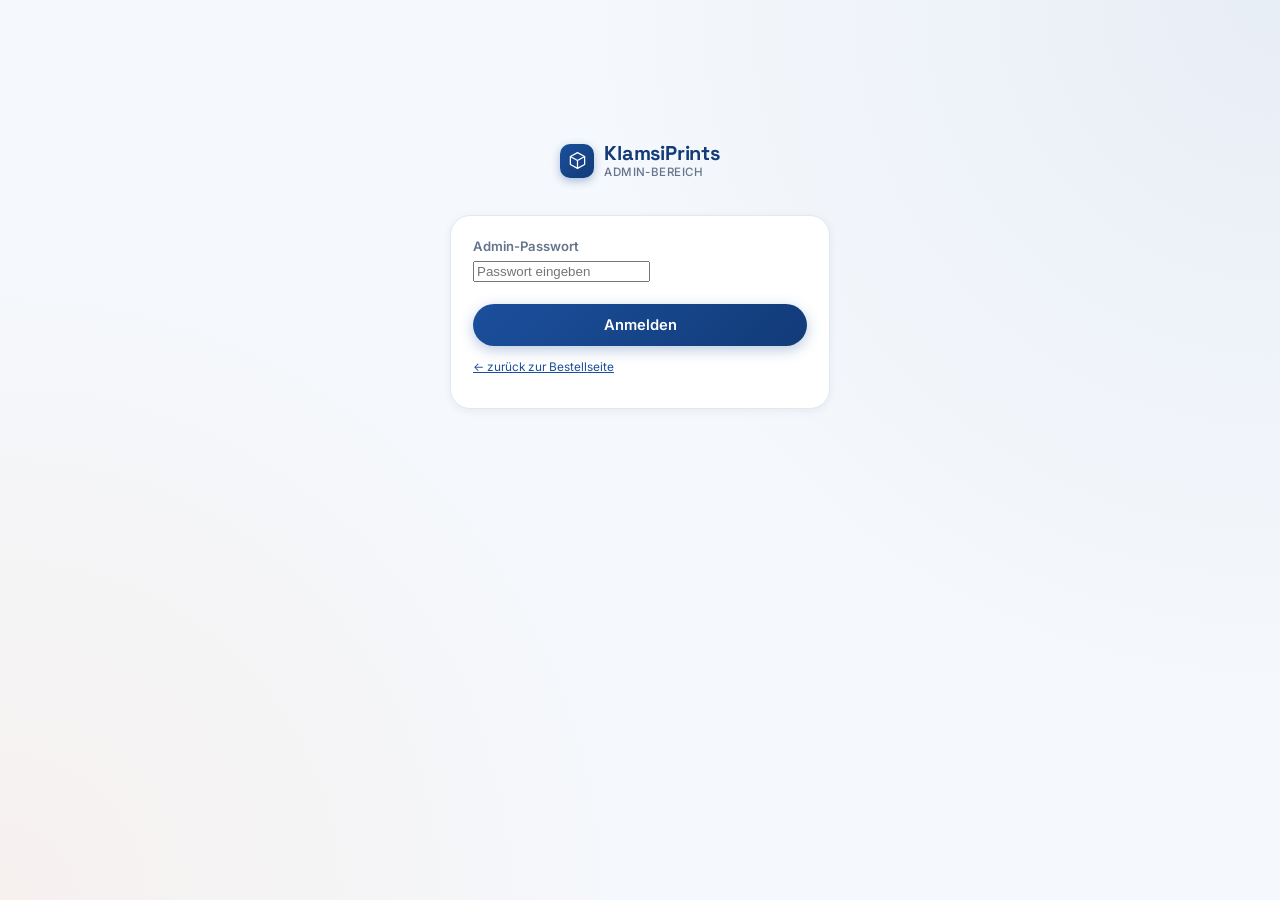
<file: Admin.html>
<!DOCTYPE html>
<html lang="de">
<head>
<meta charset="UTF-8">
<meta name="viewport" content="width=device-width, initial-scale=1.0">
<link rel="icon" type="image/png" href="img/favicon.png">
<title>KlamsiPrints – Admin</title>
<link rel="stylesheet" href="Style.css">
<style>
  .admin-shell{ max-width: 1440px; margin: 0 auto; padding: 28px 32px 80px; }
  .login-wrap{ max-width: 380px; margin: 12vh auto 0; text-align: center; }
  .login-wrap .card{ text-align: left; }
  table{ width: 100%; border-collapse: collapse; font-size: .85rem; }
  th, td{ text-align: left; padding: 10px 12px; border-bottom: 1px solid var(--border); vertical-align: top; }
  th{ color: var(--text-muted); font-size: .72rem; text-transform: uppercase; letter-spacing: .04em; }
  tr:hover td{ background: var(--blue-light); }
  .table-wrap{ overflow-x: auto; }
  .admin-toolbar{ display:flex; flex-wrap: wrap; gap: 10px; align-items: center; margin-bottom: 18px; }
  .admin-toolbar .nav-spacer{ flex: 1; }
  .stat-row{ display:flex; gap: 14px; margin-bottom: 20px; flex-wrap: wrap; }
  .stat-card{ background: var(--surface); border: 1.5px solid var(--border); border-radius: var(--radius); padding: 14px 18px; flex: 1; min-width: 140px; }
  .stat-card .n{ font-size: 1.4rem; font-weight: 700; color: var(--blue-dark); font-family: 'Space Grotesk', sans-serif; }
  .stat-card .l{ font-size: .74rem; color: var(--text-muted); text-transform: uppercase; letter-spacing: .04em; }
  .empty-state{ text-align: center; padding: 40px 20px; color: var(--text-muted); }
  .sheet-config{ margin-top: 24px; }
  .sheet-config input{ margin-bottom: 10px; }
  .status-pill{ font-size: .7rem; font-weight: 700; padding: 3px 10px; border-radius: var(--radius-pill); }
  .status-ok{ background: var(--success-light); color: var(--success); }
  .status-off{ background: #EEF1F6; color: #8A94A6; }
  .order-status{ min-width: 145px; padding: 7px 9px; font: inherit; font-size: .78rem; }
  .order-complete{ width: 18px; height: 18px; accent-color: var(--success); cursor: pointer; }
  .order-dot{ display: inline-block; width: 12px; height: 12px; margin-right: 8px; border-radius: 50%; vertical-align: -1px; }
  .order-dot-planning{ background: #2F80ED; }
  .order-dot-printing{ background: #F2C94C; }
  .order-dot-ready{ background: #2FAE66; }
  .is-complete td{ opacity: .62; }
  .is-complete td:first-child{ text-decoration: line-through; }
  .order-delete{ width:34px; height:34px; padding:0; display:inline-grid; place-items:center; border:1px solid #F0C8C5; border-radius:var(--radius-sm); background:#FFF6F5; color:var(--danger); cursor:pointer; }
  .order-delete:hover{ background:#FDE8E6; }
  .order-delete svg{ width:17px; height:17px; }
</style>
</head>
<body>

<!-- LOGIN -->
<div class="admin-shell" id="loginScreen">
  <div class="login-wrap">
    <div class="top-bar" style="justify-content:center; margin-bottom: 30px;">
      <span class="brand">
        <span class="brand-mark">
          <svg viewBox="0 0 24 24" fill="none" xmlns="http://www.w3.org/2000/svg">
            <path d="M12 2L3 7v10l9 5 9-5V7l-9-5z" stroke="white" stroke-width="1.6" stroke-linejoin="round"/>
            <path d="M3 7l9 5 9-5M12 12v10" stroke="white" stroke-width="1.6" stroke-linejoin="round"/>
          </svg>
        </span>
        <span class="brand-text">KlamsiPrints<span class="brand-sub">Admin-Bereich</span></span>
      </span>
    </div>
    <div class="card">
      <div class="field">
        <label for="pwInput">Admin-Passwort</label>
        <input type="password" id="pwInput" placeholder="Passwort eingeben" autocomplete="current-password">
      </div>
      <p class="error-text" id="pwError">Falsches Passwort.</p>
      <button type="button" class="btn btn-primary" id="loginBtn" style="width:100%; justify-content:center; margin-top:6px;">Anmelden</button>
      <p class="field-hint" style="margin-top:14px;"><a href="index.html">&larr; zurück zur Bestellseite</a></p>
    </div>
  </div>
</div>

<!-- DASHBOARD -->
<div class="admin-shell" id="dashScreen" style="display:none;">
  <div class="top-bar">
    <span class="brand">
      <span class="brand-mark">
        <svg viewBox="0 0 24 24" fill="none" xmlns="http://www.w3.org/2000/svg">
          <path d="M12 2L3 7v10l9 5 9-5V7l-9-5z" stroke="white" stroke-width="1.6" stroke-linejoin="round"/>
          <path d="M3 7l9 5 9-5M12 12v10" stroke="white" stroke-width="1.6" stroke-linejoin="round"/>
        </svg>
      </span>
      <span class="brand-text">KlamsiPrints<span class="brand-sub">Admin-Bereich</span></span>
    </span>
    <button class="btn btn-ghost btn-sm" id="logoutBtn" type="button">Abmelden</button>
  </div>

  <div class="stat-row" id="statRow"></div>

  <div class="admin-toolbar">
    <button class="btn btn-accent btn-sm" id="exportCsvBtn" type="button">CSV exportieren</button>
    <button class="btn btn-ghost btn-sm" id="clearBtn" type="button">Alle Bestellungen löschen</button>
    <div class="nav-spacer"></div>
    <a class="btn btn-ghost btn-sm" href="index.html">Zur Bestellseite</a>
  </div>

  <div class="card" style="padding:0; overflow:hidden;">
    <div class="table-wrap">
      <table id="ordersTable">
        <thead>
          <tr>
            <th>Bestell-Nr.</th>
            <th>Datum</th>
            <th>Kunde</th>
            <th>Produkte</th>
            <th>Versand</th>
            <th>Zahlung</th>
            <th>Gesamt</th>
            <th>Status</th>
            <th>Erledigt</th>
            <th aria-label="Aktionen"></th>
          </tr>
        </thead>
        <tbody id="ordersBody"></tbody>
      </table>
    </div>
    <div class="empty-state" id="emptyState" style="display:none;">
      Noch keine Bestellungen vorhanden.
    </div>
  </div>

  <div class="card sheet-config">
    <h3 class="step-title" style="font-size:1.05rem; margin-bottom:6px;">Google Sheets Synchronisierung</h3>
    <p class="step-desc" style="margin-bottom:16px;">
      Trage hier die Web-App-URL deines Google Apps Scripts ein. Neue Bestellungen werden dann automatisch
      als Zeile in dein Google Sheet geschrieben. Der benoetigte Script-Code steht in
      <strong>google-apps-script.gs</strong> im Projektordner. Beim Veröffentlichen im Apps-Script-Editor
      muss unter <strong>"Wer hat Zugriff"</strong> zwingend <strong>"Jeder"</strong> ausgewählt sein –
      sonst zeigt Google eine Login-Seite statt Daten zurück und die Verbindung schlägt fehl.
      <span class="status-pill" id="sheetStatus">—</span>
    </p>
    <div class="field">
      <label for="sheetUrlInput">Apps-Script Web-App URL</label>
      <input type="text" id="sheetUrlInput" placeholder="https://script.google.com/macros/s/.../exec">
    </div>
    <button class="btn btn-primary btn-sm" id="saveSheetUrlBtn" type="button">Speichern</button>
  </div>
</div>

<script>
(function(){
  "use strict";
  const ADMIN_PASSWORD_HASH = "d261aa3454b76eb8e8b2fd179bd1239532c00c1478983ac51dd351696e42e14a";
  const DEFAULT_SHEET_URL = "https://script.google.com/macros/s/AKfycbzLazmx0vyPWP_-3LXhPIBmPrmZAm2ueuB7wooHXePGOEYfG4zQ60VGvJDDE2oAgVzn/exec";
  const ORDER_STATUSES = ["in planung", "wird gedruckt", "abholbereit"];

  function getSheetUrl(){
    return localStorage.getItem('klamsiprints_sheet_url') || DEFAULT_SHEET_URL;
  }
  function setSheetUrl(url){
    localStorage.setItem('klamsiprints_sheet_url', url);
  }

  const el = id => document.getElementById(id);
  const fmt = n => n.toLocaleString('de-AT', { minimumFractionDigits: 2, maximumFractionDigits: 2 }) + " €";

  function getOrders(){
    return JSON.parse(localStorage.getItem('klamsiprints_orders') || '[]');
  }

  function getDeletedOrderIds(){
    return new Set(JSON.parse(localStorage.getItem('klamsiprints_deleted_orders') || '[]'));
  }

  function saveOrders(orders){
    localStorage.setItem('klamsiprints_orders', JSON.stringify(orders));
  }

  function setSheetStatus(text, ok){
    el('sheetStatus').textContent = text;
    el('sheetStatus').className = "status-pill " + (ok ? "status-ok" : "status-off");
  }

  function syncRemoteOrders(){
    const sheetUrl = getSheetUrl();
    if (!sheetUrl){
      setSheetStatus("Keine URL hinterlegt", false);
      return;
    }
    const callbackName = 'receiveOrders_' + Date.now();
    const script = document.createElement('script');
    const timeout = setTimeout(() => {
      cleanup();
      setSheetStatus("Zeitüberschreitung – Skript antwortet nicht", false);
    }, 10000);
    function cleanup(){
      clearTimeout(timeout);
      delete window[callbackName];
      script.remove();
    }
    window[callbackName] = data => {
      cleanup();
      try {
        if (!data || !data.ok || !Array.isArray(data.orders)) throw new Error('Ungültige Antwort');
        const deletedOrderIds = getDeletedOrderIds();
        const localOrders = getOrders();
        const remoteById = new Map(data.orders.map(order => [order.id, order]));
        deletedOrderIds.forEach(id => remoteById.delete(id));
        localOrders.forEach(order => remoteById.set(order.id, { ...remoteById.get(order.id), ...order }));
        saveOrders(Array.from(remoteById.values()));
        refresh();
        setSheetStatus("Verbunden", true);
      } catch (error) {
        setSheetStatus("Antwort ungültig – Skript-Deployment prüfen", false);
      }
    };
    // Wenn der Script-Tag nicht ladbar ist (falsche URL, Skript nicht veröffentlicht, oder
    // Zugriff nicht auf "Jeder" gestellt -> Google liefert eine Login-Seite statt JS zurück).
    script.onerror = () => {
      cleanup();
      setSheetStatus("Skript nicht erreichbar – URL/Freigabe prüfen", false);
    };
    script.src = sheetUrl + (sheetUrl.includes('?') ? '&' : '?') + 'callback=' + encodeURIComponent(callbackName);
    document.head.appendChild(script);
  }

  function renderStats(orders){
    const total = orders.reduce((s,o) => s + o.total, 0);
    el('statRow').innerHTML = `
      <div class="stat-card"><div class="n">${orders.length}</div><div class="l">Bestellungen</div></div>
      <div class="stat-card"><div class="n">${fmt(total)}</div><div class="l">Umsatz gesamt</div></div>
      <div class="stat-card"><div class="n">${orders.filter(o=>o.shipping==='abholung' && o.completed).length}</div><div class="l">Abholungen</div></div>
    `;
  }

  function renderTable(orders){
    const body = el('ordersBody');
    const empty = el('emptyState');
    if (orders.length === 0){
      body.innerHTML = "";
      empty.style.display = "block";
      return;
    }
    empty.style.display = "none";
    body.innerHTML = orders.slice().reverse().map(o => {
      const productsStr = o.items.map(i => {
        const details = i.colors.map((color, index) => `${color}${i.sizes?.[index] ? ', ' + i.sizes[index] : ''}${i.texts?.[index] ? ', Wunschtext: ' + i.texts[index] : ''}`).join(' | ');
        return `${i.name} ×${i.qty} (${details})`;
      }).join('<br>');
      const dateStr = new Date(o.date).toLocaleString('de-AT');
      const status = ORDER_STATUSES.includes(o.status) ? o.status : "in planung";
      const dotClass = status === "abholbereit" ? "order-dot-ready" : status === "wird gedruckt" ? "order-dot-printing" : "order-dot-planning";
      const statusOptions = ORDER_STATUSES.map(option => `<option value="${option}" ${option === status ? 'selected' : ''}>${option}</option>`).join('');
      return `
        <tr class="${o.completed ? 'is-complete' : ''}">
          <td><span class="order-dot ${dotClass}" aria-hidden="true"></span><strong>${o.id}</strong></td>
          <td>${dateStr}</td>
          <td>${o.customer.name}<br><span style="color:var(--text-muted)">${o.customer.email}</span></td>
          <td>${productsStr}</td>
          <td>${o.shipping}</td>
          <td>${o.payment}</td>
          <td><strong>${fmt(o.total)}</strong></td>
          <td>
            <select class="order-status" data-order-id="${o.id}" aria-label="Status für ${o.id}">
              ${statusOptions}
            </select>
          </td>
          <td><input class="order-complete" type="checkbox" data-order-id="${o.id}" ${o.completed ? 'checked' : ''} aria-label="Bestellung ${o.id} erledigt"></td>
          <td><button class="order-delete" type="button" data-delete-order-id="${o.id}" aria-label="Bestellung ${o.id} löschen" title="Bestellung löschen"><svg viewBox="0 0 24 24" fill="none"><path d="M4 7h16M10 11v6M14 11v6M6 7l1 13h10l1-13M9 7l1-3h4l1 3" stroke="currentColor" stroke-width="1.8" stroke-linecap="round" stroke-linejoin="round"/></svg></button></td>
        </tr>
      `;
    }).join('');
  }

  function updateOrder(orderId, changes){
    const orders = getOrders();
    const order = orders.find(item => item.id === orderId);
    if (!order) return;
    Object.assign(order, changes);
    saveOrders(orders);
    refresh();
  }

  function deleteOrder(orderId){
    if (!confirm(`Bestellung ${orderId} wirklich löschen?`)) return;
    const deleted = Array.from(getDeletedOrderIds());
    if (!deleted.includes(orderId)) deleted.push(orderId);
    localStorage.setItem('klamsiprints_deleted_orders', JSON.stringify(deleted));
    saveOrders(getOrders().filter(order => order.id !== orderId));
    const sheetUrl = getSheetUrl();
    if (sheetUrl) fetch(sheetUrl, { method: 'POST', mode: 'no-cors', headers: { 'Content-Type': 'text/plain;charset=utf-8' }, body: JSON.stringify({ action: 'delete', id: orderId }) }).catch(() => {});
    refresh();
  }

  function refresh(){
    const orders = getOrders();
    renderStats(orders);
    renderTable(orders);
  }

  function toCsv(orders){
    const headers = ["Bestell-Nr","Datum","Name","E-Mail","Telefon","Produkte","Versand","Zahlung","Gesamt","Status","Erledigt","Anmerkung"];
    const rows = orders.map(o => [
      o.id,
      new Date(o.date).toLocaleString('de-AT'),
      o.customer.name,
      o.customer.email,
      o.customer.phone || "",
      o.items.map(i => `${i.name} x${i.qty} (${i.colors.map((color, index) => `${color}${i.sizes?.[index] ? ', ' + i.sizes[index] : ''}${i.texts?.[index] ? ', Wunschtext: ' + i.texts[index] : ''}`).join('/')})`).join(' | '),
      o.shipping,
      o.payment,
      o.total.toFixed(2).replace('.',','),
      o.status || "in planung",
      o.completed ? "Ja" : "Nein",
      (o.customer.note || "").replace(/\n/g,' ')
    ]);
    const escape = v => `"${String(v).replace(/"/g,'""')}"`;
    return [headers, ...rows].map(r => r.map(escape).join(';')).join('\r\n');
  }

  // ---- Login ----
  async function hashPassword(password){
    const data = new TextEncoder().encode(password);
    const hash = await crypto.subtle.digest('SHA-256', data);
    return Array.from(new Uint8Array(hash), byte => byte.toString(16).padStart(2, '0')).join('');
  }

  async function tryLogin(){
    const val = el('pwInput').value;
    if (await hashPassword(val) === ADMIN_PASSWORD_HASH){
      sessionStorage.setItem('klamsiprints_admin', '1');
      el('loginScreen').style.display = 'none';
      el('dashScreen').style.display = 'block';
      el('pwError').classList.remove('is-visible');
      refresh();
      el('sheetUrlInput').value = getSheetUrl();
      setSheetStatus("Wird geladen…", false);
      syncRemoteOrders();
    } else {
      el('pwError').classList.add('is-visible');
    }
  }

  el('loginBtn').addEventListener('click', tryLogin);
  el('pwInput').addEventListener('keydown', e => { if (e.key === 'Enter') tryLogin(); });

  el('logoutBtn').addEventListener('click', () => {
    sessionStorage.removeItem('klamsiprints_admin');
    el('dashScreen').style.display = 'none';
    el('loginScreen').style.display = 'block';
    el('pwInput').value = "";
  });

  el('exportCsvBtn').addEventListener('click', () => {
    const orders = getOrders();
    const csv = toCsv(orders);
    const blob = new Blob(["\uFEFF" + csv], { type: 'text/csv;charset=utf-8;' });
    const url = URL.createObjectURL(blob);
    const a = document.createElement('a');
    a.href = url;
    a.download = `klamsiprints-bestellungen-${new Date().toISOString().slice(0,10)}.csv`;
    a.click();
    URL.revokeObjectURL(url);
  });

  el('clearBtn').addEventListener('click', () => {
    if (confirm('Wirklich alle Bestellungen unwiderruflich löschen?')){
      localStorage.removeItem('klamsiprints_orders');
      localStorage.removeItem('klamsiprints_deleted_orders');
      refresh();
    }
  });

  el('ordersBody').addEventListener('click', event => {
    const button = event.target.closest('[data-delete-order-id]');
    if (button) deleteOrder(button.dataset.deleteOrderId);
  });

  el('ordersBody').addEventListener('change', event => {
    const control = event.target;
    const orderId = control.dataset.orderId;
    if (!orderId) return;
    if (control.classList.contains('order-status')){
      updateOrder(orderId, { status: control.value });
    }
    if (control.classList.contains('order-complete')){
      updateOrder(orderId, { completed: control.checked });
    }
  });

  el('saveSheetUrlBtn').addEventListener('click', () => {
    const url = el('sheetUrlInput').value.trim();
    if (!url){
      setSheetStatus("Keine URL hinterlegt", false);
      return;
    }
    setSheetUrl(url);
    setSheetStatus("Wird geladen…", false);
    syncRemoteOrders();
  });

  // Stay logged in within the browser tab session
  if (sessionStorage.getItem('klamsiprints_admin') === '1'){
    el('loginScreen').style.display = 'none';
    el('dashScreen').style.display = 'block';
    refresh();
    el('sheetUrlInput').value = getSheetUrl();
    setSheetStatus("Wird geladen…", false);
    syncRemoteOrders();
  }
})();
</script>
</body>
</html>
</file>
<file: Style.css>
@import url('https://fonts.googleapis.com/css2?family=Space+Grotesk:wght@500;600;700&family=Inter:wght@400;500;600;700&display=swap');

:root{
  --bg: #F5F8FC;
  --surface: #FFFFFF;
  --border: #E1E8F0;
  --text: #152238;
  --text-muted: #64748B;
  --blue: #1B4F9C;
  --blue-dark: #123B78;
  --blue-light: #EAF1FC;
  --orange: #FF8A3D;
  --orange-dark: #E96F1A;
  --orange-light: #FFEDDD;
  --success: #2FAE66;
  --success-light: #E7F7EE;
  --danger: #E0524A;
  --radius-lg: 20px;
  --radius: 14px;
  --radius-sm: 10px;
  --radius-pill: 999px;
  --shadow: 0 2px 10px rgba(20,40,80,.06);
  --shadow-hover: 0 10px 28px rgba(20,40,80,.12);
  --ease: cubic-bezier(.22,.9,.32,1);
}

*{ box-sizing: border-box; }

html{ scroll-behavior: smooth; }

body{
  margin: 0;
  background: var(--bg);
  background-image:
    radial-gradient(circle at 100% 0%, rgba(27,79,156,.06), transparent 45%),
    radial-gradient(circle at 0% 100%, rgba(255,138,61,.07), transparent 40%);
  background-attachment: fixed;
  color: var(--text);
  font-family: 'Inter', system-ui, sans-serif;
  min-height: 100vh;
  -webkit-font-smoothing: antialiased;
}

h1,h2,h3,.brand{
  font-family: 'Space Grotesk', 'Inter', sans-serif;
  letter-spacing: -0.01em;
}

button{ font-family: inherit; }

a{ color: var(--blue); }

/* Visually-hidden but focusable, for a11y skip text */
.visually-hidden{
  position:absolute; width:1px; height:1px; overflow:hidden;
  clip:rect(0 0 0 0); white-space:nowrap;
}

/* ---------- Layout shell ---------- */
.page-shell{
  max-width: 1180px;
  margin: 0 auto;
  padding: 28px 20px 80px;
}

.top-bar{
  display: flex;
  align-items: center;
  justify-content: space-between;
  margin-bottom: 28px;
}

.brand{
  display: flex;
  align-items: center;
  gap: 10px;
  font-weight: 700;
  font-size: 1.25rem;
  color: var(--blue-dark);
  background: none;
  border: none;
  cursor: pointer;
  padding: 6px 8px;
  border-radius: var(--radius-sm);
  transition: background .2s var(--ease), transform .2s var(--ease);
  user-select: none;
}
.brand:hover{ background: var(--blue-light); }
.brand:active{ transform: scale(.97); }

.brand-mark{
  width: 34px; height: 34px;
  border-radius: 10px;
  background: linear-gradient(135deg, var(--blue), var(--blue-dark));
  display: grid;
  place-items: center;
  flex-shrink: 0;
  box-shadow: 0 3px 8px rgba(27,79,156,.35);
}
.brand-mark svg{ width: 19px; height: 19px; }

.brand-sub{
  font-family: 'Inter', sans-serif;
  font-weight: 500;
  font-size: .72rem;
  color: var(--text-muted);
  letter-spacing: .04em;
  text-transform: uppercase;
  display: block;
  margin-top: 1px;
}

.brand-text{ display:flex; flex-direction: column; align-items: flex-start; line-height: 1.15; }

/* ---------- Signature progress track ---------- */
.progress-wrap{ margin-bottom: 34px; }

.progress-track{
  position: relative;
  height: 34px;
  display: flex;
  align-items: center;
}

.progress-line{
  position: absolute;
  left: 0; right: 0; top: 50%;
  height: 3px;
  transform: translateY(-50%);
  background-image: repeating-linear-gradient(90deg, var(--border) 0 6px, transparent 6px 11px);
  border-radius: 2px;
}

.progress-fill{
  position: absolute;
  left: 0; top: 50%;
  height: 3px;
  transform: translateY(-50%);
  background: linear-gradient(90deg, var(--blue), var(--orange));
  border-radius: 2px;
  width: 0%;
  transition: width .5s var(--ease);
}

.progress-head{
  position: absolute;
  top: 50%;
  width: 22px; height: 22px;
  left: 0%;
  transform: translate(-50%,-50%);
  transition: left .5s var(--ease);
  filter: drop-shadow(0 3px 6px rgba(255,138,61,.45));
}
.progress-head svg{ width: 100%; height: 100%; display:block; }

.progress-labels{
  display: flex;
  justify-content: space-between;
  margin-top: 10px;
  font-size: .68rem;
  color: var(--text-muted);
  font-weight: 600;
  text-transform: uppercase;
  letter-spacing: .03em;
}
.progress-labels span{ flex: 1; text-align: center; }
.progress-labels span:first-child{ text-align: left; }
.progress-labels span:last-child{ text-align: right; }
.progress-labels span.is-current{ color: var(--blue-dark); }

/* ---------- Steps / cards ---------- */
.step{
  display: none;
  animation: stepIn .38s var(--ease);
}
.step.is-active{ display: block; }

@keyframes stepIn{
  from{ opacity: 0; transform: translateY(10px); }
  to{ opacity: 1; transform: translateY(0); }
}

.step-head{ margin-bottom: 22px; }
.step-eyebrow{
  color: var(--orange-dark);
  font-weight: 700;
  font-size: .74rem;
  text-transform: uppercase;
  letter-spacing: .08em;
  margin: 0 0 6px;
}
.step-title{
  font-size: 1.5rem;
  font-weight: 700;
  margin: 0 0 6px;
  color: var(--blue-dark);
}
.step-desc{ color: var(--text-muted); margin: 0; font-size: .95rem; line-height: 1.5; }

.card{
  background: var(--surface);
  border: 1px solid var(--border);
  border-radius: var(--radius-lg);
  box-shadow: var(--shadow);
  padding: 22px;
}

/* ---------- Customer updates and catalog sections ---------- */
.customer-info-grid{
  display: grid;
  grid-template-columns: minmax(0, 1.2fr) minmax(0, 1fr);
  gap: 14px;
  margin-bottom: 34px;
}
.info-panel{
  border: 1px solid var(--border);
  border-radius: var(--radius-lg);
  padding: 20px 22px;
  box-shadow: var(--shadow);
  min-width: 0;
}
.news-panel{ background: linear-gradient(135deg, #FFF7ED, #FFFFFF); border-color: #F5D6B7; }
.help-panel{ background: linear-gradient(135deg, #EEF5FF, #FFFFFF); border-color: #C9DDF7; }
.info-panel h2{ margin: 0 0 7px; color: var(--blue-dark); font-size: 1.08rem; }
.info-panel p:not(.panel-kicker){ margin: 0; color: var(--text-muted); font-size: .86rem; line-height: 1.5; }
.panel-kicker{ margin: 0 0 7px; color: var(--orange-dark); font-size: .7rem; font-weight: 700; letter-spacing: .08em; text-transform: uppercase; }
.news-date{ display: block; margin-top: 14px; color: var(--text-muted); font-size: .72rem; }
.catalog-section + .catalog-section{ margin-top: 28px; }
.catalog-heading{ display: flex; align-items: baseline; justify-content: space-between; gap: 12px; margin: 0 0 12px; }
.catalog-heading h3{ margin: 0; color: var(--blue-dark); font-size: 1.05rem; }
.catalog-heading span{ color: var(--text-muted); font-size: .74rem; }
.catalog-coming-soon{ display: flex; align-items: center; justify-content: space-between; gap: 16px; margin-top: 28px; padding: 18px; border: 1.5px dashed #E8B98D; border-radius: var(--radius); background: #FFF9F3; }
.catalog-coming-soon h3{ margin: 0 0 4px; color: var(--blue-dark); font-size: 1rem; }
.catalog-coming-soon p:not(.panel-kicker){ margin: 0; color: var(--text-muted); font-size: .82rem; line-height: 1.4; }

/* ---------- Product picker (Google-Forms-ish checkbox list) ---------- */
.product-grid{
  display: grid;
  gap: 14px;
}

.product-item{
  display: grid;
  grid-template-columns: 56px 1fr auto;
  gap: 14px;
  align-items: center;
  background: var(--surface);
  border: 1.5px solid var(--border);
  border-radius: var(--radius);
  padding: 14px;
  cursor: pointer;
  transition: border-color .2s var(--ease), box-shadow .2s var(--ease), transform .15s var(--ease);
}
.product-item:hover{ border-color: #C7D7EE; box-shadow: var(--shadow-hover); transform: translateY(-1px); }
.product-item.is-checked{
  border-color: var(--blue);
  background: var(--blue-light);
}

.product-thumb{
  width: 56px; height: 56px;
  border-radius: var(--radius-sm);
  background: var(--blue-light);
  display: grid;
  place-items: center;
  overflow: hidden;
  flex-shrink: 0;
}
.product-thumb svg{ width: 34px; height: 34px; }
.product-thumb img{
  width: 100%;
  height: 100%;
  display: block;
  object-fit: cover;
}

.product-info{ min-width: 0; }
.product-name{ font-weight: 600; font-size: .98rem; margin: 0 0 2px; }
.product-desc{ font-size: .82rem; color: var(--text-muted); margin: 0; }
.product-price{ font-size: .82rem; color: var(--blue-dark); font-weight: 600; margin-top: 4px; }

.checkbox{
  width: 24px; height: 24px;
  border-radius: 7px;
  border: 2px solid #C7D2E0;
  background: #fff;
  display: grid;
  place-items: center;
  flex-shrink: 0;
  transition: all .18s var(--ease);
}
.checkbox svg{
  width: 14px; height: 14px;
  opacity: 0;
  transform: scale(.5);
  transition: all .18s var(--ease);
}
.product-item.is-checked .checkbox{
  background: var(--blue);
  border-color: var(--blue);
}
.product-item.is-checked .checkbox svg{ opacity: 1; transform: scale(1); }

/* ---------- Config (quantity + per-unit color) ---------- */
.config-list{ display: grid; gap: 16px; }

.config-card{
  border: 1.5px solid var(--border);
  border-radius: var(--radius);
  padding: 16px;
  background: var(--surface);
}
.config-card-head{
  display: flex;
  align-items: center;
  gap: 12px;
  margin-bottom: 14px;
}
.config-thumb{
  width: 44px; height: 44px;
  border-radius: var(--radius-sm);
  background: var(--blue-light);
  display: grid; place-items: center;
  flex-shrink: 0;
}
.config-thumb svg{ width: 26px; height: 26px; }
.config-title{ font-weight: 600; flex: 1; }
.config-unit-price{ font-size: .8rem; color: var(--text-muted); }

.qty-row{
  display: flex;
  align-items: center;
  gap: 10px;
  margin-bottom: 14px;
}
.qty-label{ font-size: .82rem; color: var(--text-muted); font-weight: 600; margin-right: 4px; }
.qty-btn{
  width: 32px; height: 32px;
  border-radius: var(--radius-pill);
  border: 1.5px solid var(--border);
  background: #fff;
  font-size: 1.1rem;
  line-height: 1;
  cursor: pointer;
  display: grid; place-items: center;
  color: var(--blue-dark);
  transition: all .15s var(--ease);
}
.qty-btn:hover{ background: var(--blue-light); border-color: var(--blue); }
.qty-btn:active{ transform: scale(.9); }
.qty-value{ min-width: 26px; text-align: center; font-weight: 700; }

.unit-color-list{ display: grid; gap: 8px; }
.unit-color-row{
  display: flex;
  align-items: center;
  gap: 10px;
  font-size: .86rem;
}
.unit-color-row .unit-label{ width: 78px; flex-shrink: 0; color: var(--text-muted); font-weight: 500; }
.custom-text-row{ display: grid; gap: 6px; margin: 8px 0 2px 88px; }
.custom-text-row label{ color: var(--text-muted); font-size: .78rem; font-weight: 600; }
.config-note{ color: var(--text-muted); font-size: .76rem; font-weight: 400; margin-top: 5px; line-height: 1.4; }
.size-options{ display: flex; gap: 5px; flex: 1; }
.size-option{
  flex: 1;
  padding: 9px 8px;
  border: 1.5px solid var(--border);
  border-radius: var(--radius-sm);
  background: #fff;
  color: var(--text-muted);
  font: inherit;
  font-size: .8rem;
  cursor: pointer;
}
.size-option:hover{ border-color: var(--orange); color: var(--orange-dark); }
.size-option.is-selected{ border-color: var(--orange); background: var(--orange-light); color: var(--orange-dark); font-weight: 700; }

select, input[type=text], input[type=email], input[type=tel], textarea{
  font-family: inherit;
  font-size: .92rem;
  padding: 9px 12px;
  border-radius: var(--radius-sm);
  border: 1.5px solid var(--border);
  background: #fff;
  color: var(--text);
  transition: border-color .15s var(--ease), box-shadow .15s var(--ease);
  width: 100%;
}
select{ flex: 1; cursor: pointer; }
select:focus, input:focus, textarea:focus{
  outline: none;
  border-color: var(--blue);
  box-shadow: 0 0 0 3px rgba(27,79,156,.14);
}

/* ---------- Option cards (shipping / payment) ---------- */
.option-list{ display: grid; gap: 12px; }

.option-card{
  display: flex;
  align-items: flex-start;
  gap: 14px;
  border: 1.5px solid var(--border);
  border-radius: var(--radius);
  padding: 16px;
  cursor: pointer;
  background: var(--surface);
  transition: all .18s var(--ease);
  position: relative;
}
.option-card:hover:not(.is-disabled){ border-color: #C7D7EE; box-shadow: var(--shadow-hover); }
.option-card.is-selected{ border-color: var(--orange); background: var(--orange-light); }

.option-radio{
  width: 22px; height: 22px;
  border-radius: 50%;
  border: 2px solid #C7D2E0;
  flex-shrink: 0;
  margin-top: 2px;
  display: grid; place-items: center;
  transition: all .18s var(--ease);
}
.option-radio::after{
  content: '';
  width: 10px; height: 10px;
  border-radius: 50%;
  background: var(--orange);
  transform: scale(0);
  transition: transform .18s var(--ease);
}
.option-card.is-selected .option-radio{ border-color: var(--orange); }
.option-card.is-selected .option-radio::after{ transform: scale(1); }

.option-body{ flex: 1; }
.option-title-row{ display: flex; align-items: center; gap: 8px; flex-wrap: wrap; }
.option-title{ font-weight: 600; font-size: .96rem; }
.option-text{ font-size: .84rem; color: var(--text-muted); margin: 4px 0 0; line-height: 1.45; }

.badge{
  font-size: .66rem;
  font-weight: 700;
  text-transform: uppercase;
  letter-spacing: .04em;
  padding: 3px 8px;
  border-radius: var(--radius-pill);
}
.badge-soon{ background: #EEF1F6; color: #8A94A6; }
.badge-live{ background: var(--success-light); color: var(--success); }

.option-card.is-disabled{
  cursor: not-allowed;
  opacity: .55;
  filter: grayscale(.4);
}
.option-card.is-disabled .option-radio{ border-color: #D8DEE8; }

/* ---------- Form fields ---------- */
.field{ margin-bottom: 16px; }
.field label{
  display: block;
  font-size: .82rem;
  font-weight: 600;
  color: var(--text-muted);
  margin-bottom: 6px;
}
.field-hint{ font-size: .74rem; color: var(--text-muted); margin-top: 4px; }
textarea{ resize: vertical; min-height: 84px; }

/* ---------- Summary ---------- */
.summary-block{ margin-bottom: 18px; }
.summary-block:last-child{ margin-bottom: 0; }
.summary-heading{
  font-size: .74rem;
  font-weight: 700;
  text-transform: uppercase;
  letter-spacing: .06em;
  color: var(--orange-dark);
  margin: 0 0 10px;
}
.summary-line{
  display: flex;
  justify-content: space-between;
  gap: 10px;
  padding: 10px 0;
  border-bottom: 1px solid var(--border);
  font-size: .9rem;
}
.summary-line:last-child{ border-bottom: none; }
.summary-line-main{ font-weight: 600; }
.summary-line-sub{ color: var(--text-muted); font-size: .8rem; margin-top: 2px; }
.summary-price{ font-weight: 600; white-space: nowrap; color: var(--blue-dark); }

.summary-total{
  display: flex;
  justify-content: space-between;
  align-items: center;
  margin-top: 16px;
  padding-top: 16px;
  border-top: 2px solid var(--blue-light);
  font-size: 1.05rem;
  font-weight: 700;
}
.summary-total span:last-child{ color: var(--orange-dark); }

/* ---------- Buttons / nav ---------- */
.nav-row{
  display: flex;
  justify-content: space-between;
  align-items: center;
  margin-top: 26px;
  gap: 12px;
}

.btn{
  font-weight: 600;
  font-size: .92rem;
  padding: 12px 22px;
  border-radius: var(--radius-pill);
  border: none;
  cursor: pointer;
  display: inline-flex;
  align-items: center;
  gap: 8px;
  transition: transform .15s var(--ease), box-shadow .2s var(--ease), background .2s var(--ease), opacity .2s;
}
.btn:active{ transform: scale(.96); }
.btn:disabled{ opacity: .45; cursor: not-allowed; }
.btn:disabled:active{ transform: none; }

.btn-primary{
  background: linear-gradient(135deg, var(--blue), var(--blue-dark));
  color: #fff;
  box-shadow: 0 4px 14px rgba(27,79,156,.3);
}
.btn-primary:hover:not(:disabled){ box-shadow: 0 6px 18px rgba(27,79,156,.4); transform: translateY(-1px); }

.btn-accent{
  background: linear-gradient(135deg, var(--orange), var(--orange-dark));
  color: #fff;
  box-shadow: 0 4px 14px rgba(255,138,61,.35);
}
.btn-accent:hover:not(:disabled){ box-shadow: 0 6px 18px rgba(255,138,61,.45); transform: translateY(-1px); }

.btn-ghost{
  background: transparent;
  color: var(--text-muted);
  border: 1.5px solid var(--border);
}
.btn-ghost:hover:not(:disabled){ background: var(--blue-light); color: var(--blue-dark); border-color: var(--blue-light); }

.btn-sm{ padding: 8px 16px; font-size: .82rem; }

.nav-spacer{ flex: 1; }

/* ---------- Confirmation ---------- */
.confirm-wrap{ text-align: center; padding: 20px 10px; }
.confirm-icon{
  width: 120px; height: 120px;
  margin: 0 auto 20px;
  border-radius: 50%;
  background: var(--success-light);
  display: grid;
  place-items: center;
  animation: pop .5s var(--ease);
}
.confirm-icon svg{ width: 66px; height: 66px; }
@keyframes pop{
  0%{ transform: scale(.4); opacity: 0; }
  70%{ transform: scale(1.08); opacity: 1; }
  100%{ transform: scale(1); }
}
.confirm-order-id{
  display: inline-block;
  margin-top: 14px;
  padding: 8px 16px;
  background: var(--blue-light);
  color: var(--blue-dark);
  border-radius: var(--radius-pill);
  font-weight: 700;
  font-family: 'Space Grotesk', monospace;
  letter-spacing: .04em;
}

/* ---------- Error text ---------- */
.error-text{
  color: var(--danger);
  font-size: .82rem;
  font-weight: 600;
  margin-top: 10px;
  display: none;
}
.error-text.is-visible{ display: block; }

/* ---------- Footer / hidden admin trigger ---------- */
.page-footer{
  text-align: center;
  margin-top: 40px;
  font-size: .74rem;
  color: #B7C1D1;
}
.footer-dot{
  background: none;
  border: none;
  color: inherit;
  font: inherit;
  cursor: default;
  padding: 4px;
}

/* ---------- Product image viewer ---------- */
.image-modal{
  position: fixed;
  inset: 0;
  z-index: 20;
  display: grid;
  place-items: center;
  padding: 24px;
  background: rgba(15, 27, 45, .78);
  opacity: 0;
  pointer-events: none;
  transition: opacity .2s ease;
}
.image-modal.is-open{ opacity: 1; pointer-events: auto; }
.image-modal img{ max-width: min(92vw, 720px); max-height: 86vh; object-fit: contain; border-radius: var(--radius); box-shadow: 0 18px 50px rgba(0,0,0,.28); background: #fff; }
.image-modal-close{ position: absolute; top: 18px; right: 18px; width: 42px; height: 42px; border: 0; border-radius: 50%; background: #fff; color: var(--blue-dark); font-size: 1.8rem; line-height: 1; cursor: pointer; }

/* ---------- Responsive ---------- */
@media (max-width: 520px){
  .progress-track{ margin-left: 11px; margin-right: 11px; }
  .progress-labels{ display: flex; justify-content: flex-start; gap: 16px; overflow-x: auto; padding: 0 2px 3px; scrollbar-width: none; font-size: .58rem; line-height: 1.25; }
  .progress-labels::-webkit-scrollbar{ display: none; }
  .progress-labels span, .progress-labels span:first-child, .progress-labels span:last-child{ flex: 0 0 auto; text-align: center; white-space: nowrap; }
  .customer-info-grid{ grid-template-columns: 1fr; gap: 10px; margin-bottom: 26px; }
  .info-panel{ padding: 17px; border-radius: var(--radius); }
  .info-panel h2{ font-size: 1rem; }
  .card{ padding: 16px; border-radius: var(--radius); }
  .product-grid{ grid-template-columns: repeat(2, minmax(0, 1fr)); gap: 10px; }
  .product-item{ display: flex; flex-direction: column; align-items: stretch; gap: 0; min-height: 205px; padding: 10px; position: relative; }
  .product-thumb{ width: 100%; height: auto; aspect-ratio: 1 / 1; margin-bottom: 9px; }
  .product-thumb img{ object-fit: cover; }
  .product-item .checkbox{ position: absolute; top: 17px; right: 17px; box-shadow: 0 1px 4px rgba(20,40,80,.18); }
  .product-name{ padding-right: 26px; font-size: .86rem; line-height: 1.2; }
  .product-desc{ font-size: .72rem; line-height: 1.3; }
  .product-price{ font-size: .76rem; margin-top: auto; padding-top: 7px; }
  .step-title{ font-size: 1.28rem; }
  .page-shell{ padding: 20px 14px 60px; }
  .unit-color-row{ flex-wrap: wrap; }
  .unit-color-row .unit-label{ width: 100%; }
  .custom-text-row{ margin-left: 0; }
  .catalog-heading{ margin-bottom: 10px; }
  .catalog-heading h3{ font-size: .98rem; }
  .catalog-coming-soon{ align-items: flex-start; flex-direction: column; gap: 10px; padding: 15px; }
  .nav-row{ align-items: stretch; }
  .nav-row .btn{ min-height: 44px; }
}

@media (min-width: 600px){
  .product-grid{
    grid-template-columns: repeat(auto-fit, minmax(240px, 1fr));
  }

  .product-item{
    grid-template-columns: 1fr auto;
    grid-template-rows: auto 1fr;
    align-items: start;
    padding: 16px;
  }

  .product-thumb{
    grid-column: 1 / -1;
    width: 100%;
    height: auto;
    aspect-ratio: 4 / 3;
    margin-bottom: 4px;
  }

  .product-thumb svg{ width: 58px; height: 58px; }

  .catalog-special .product-grid{
    grid-template-columns: repeat(2, minmax(180px, 300px));
    justify-content: start;
  }
}

/* ---------- Reduced motion ---------- */
@media (prefers-reduced-motion: reduce){
  *{ animation-duration: .001ms !important; transition-duration: .001ms !important; }
}

/* ---------- Focus visibility ---------- */
:focus-visible{ outline: 2px solid var(--blue); outline-offset: 2px; }
</file>
